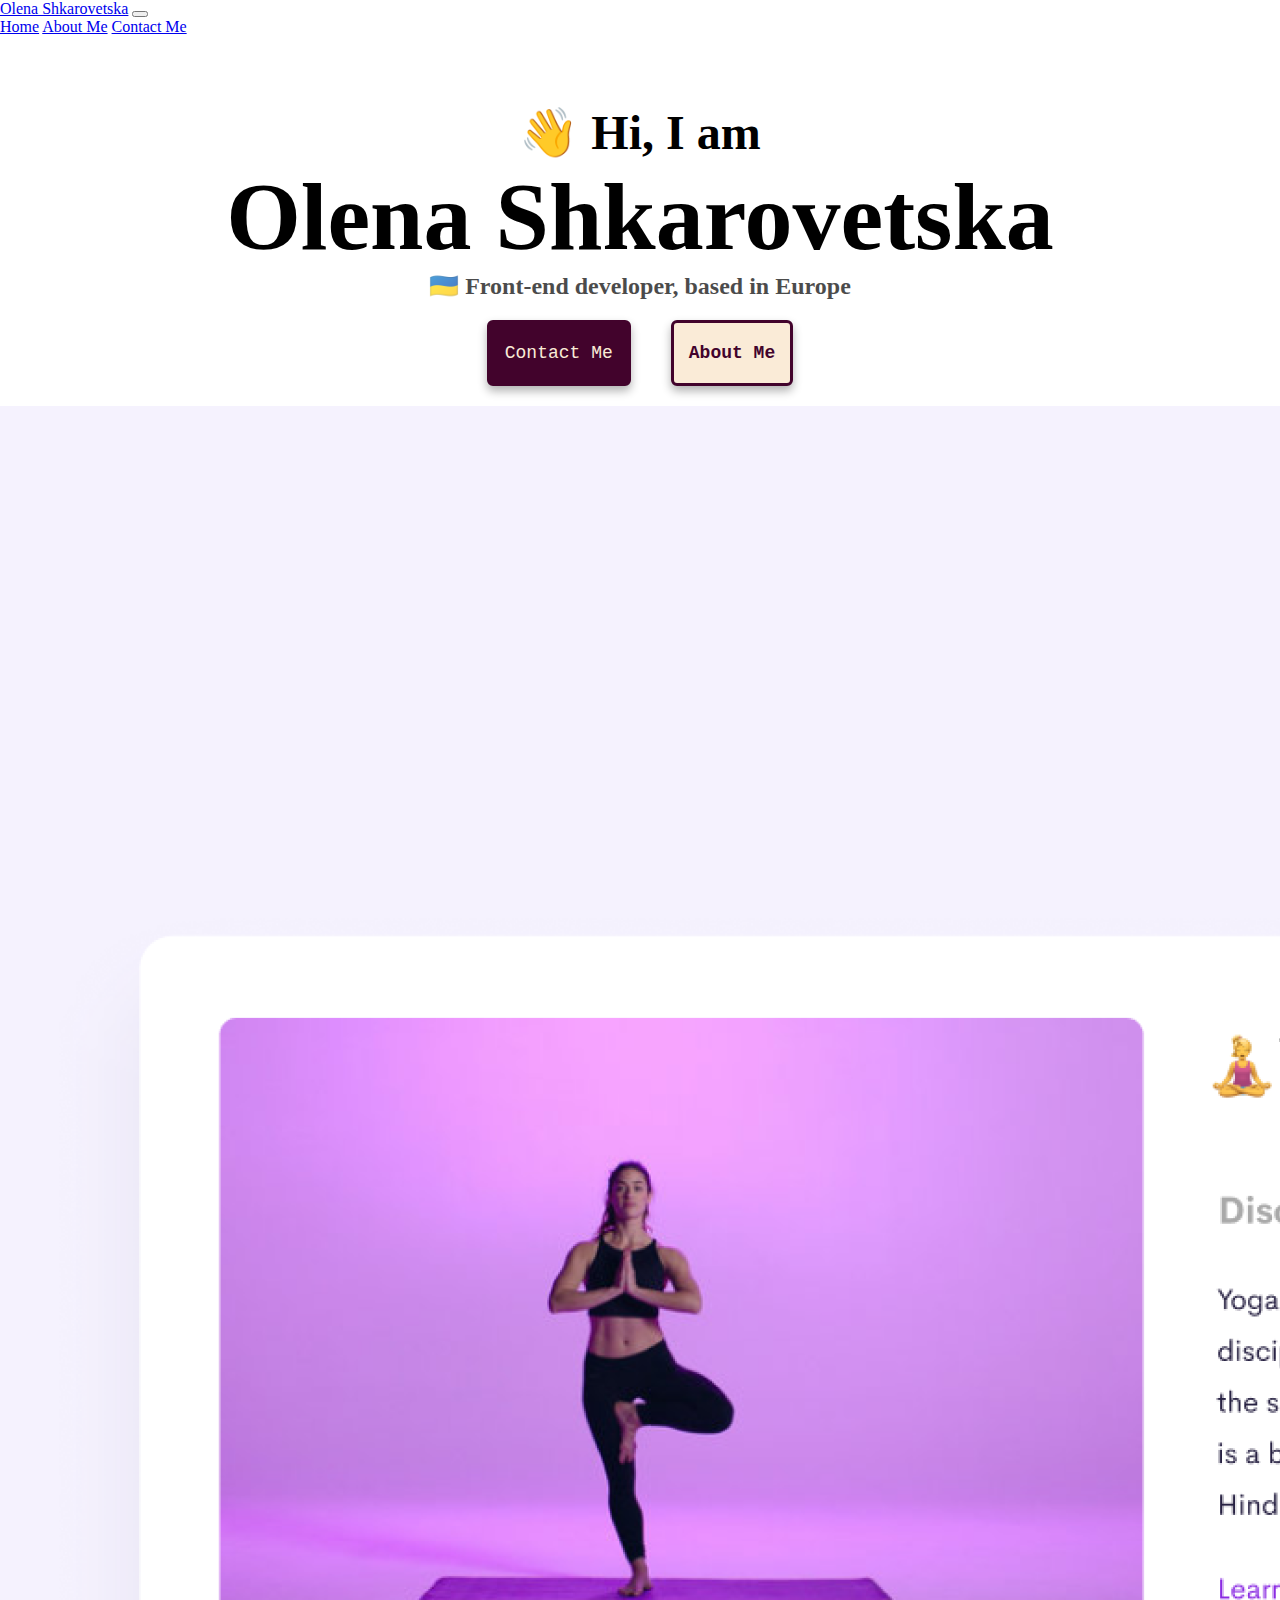
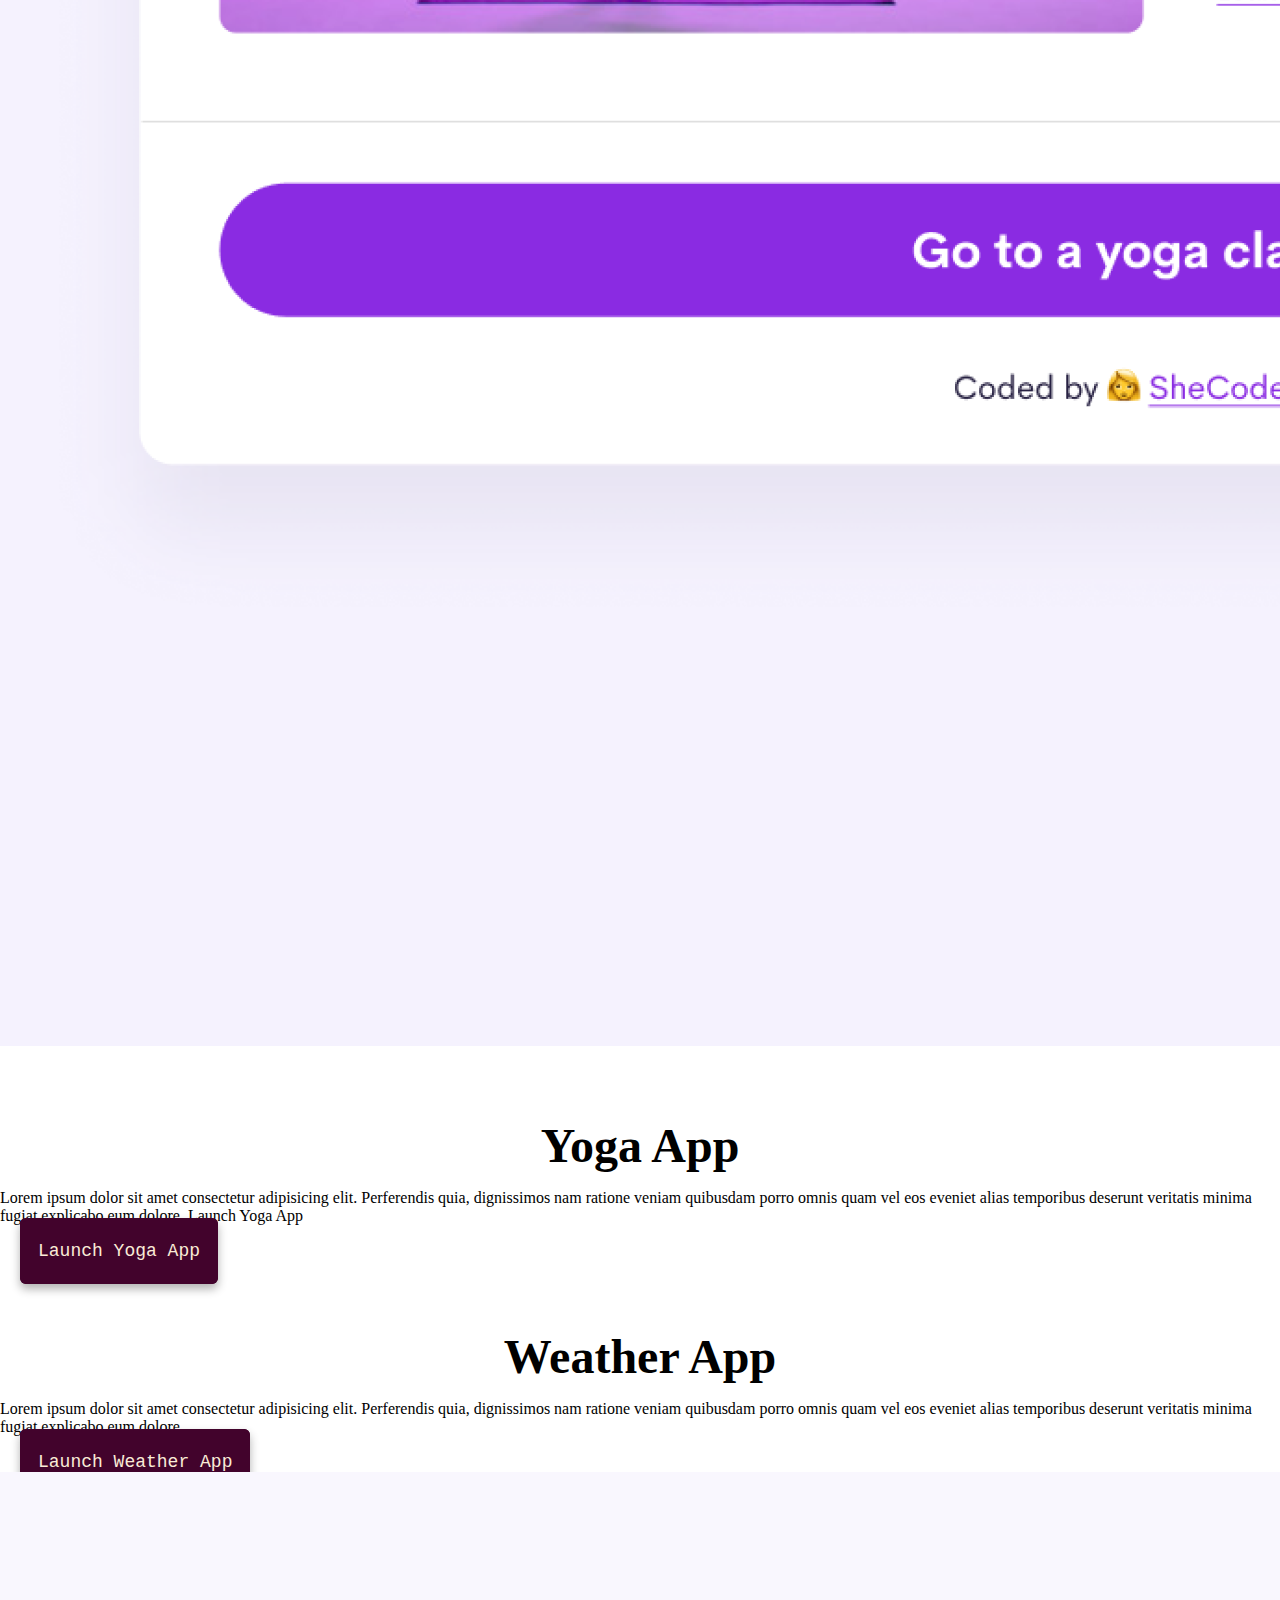
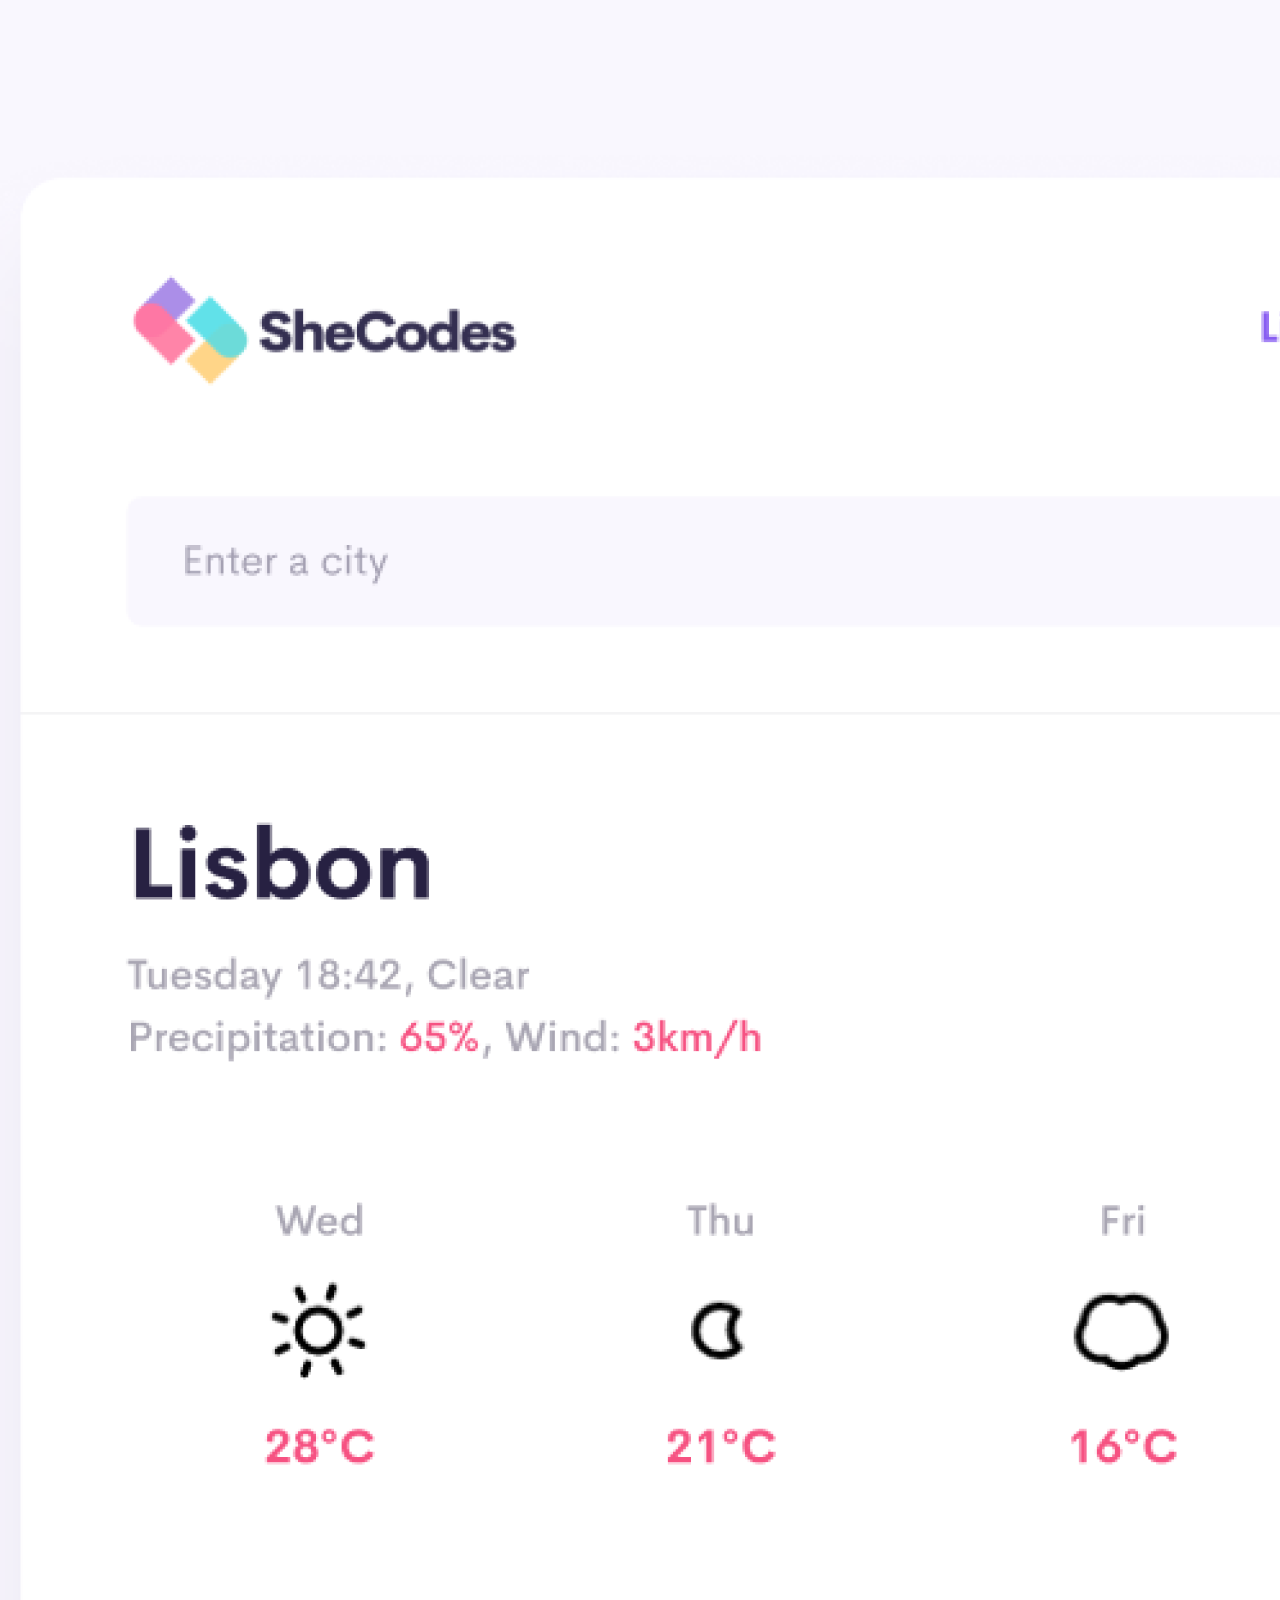
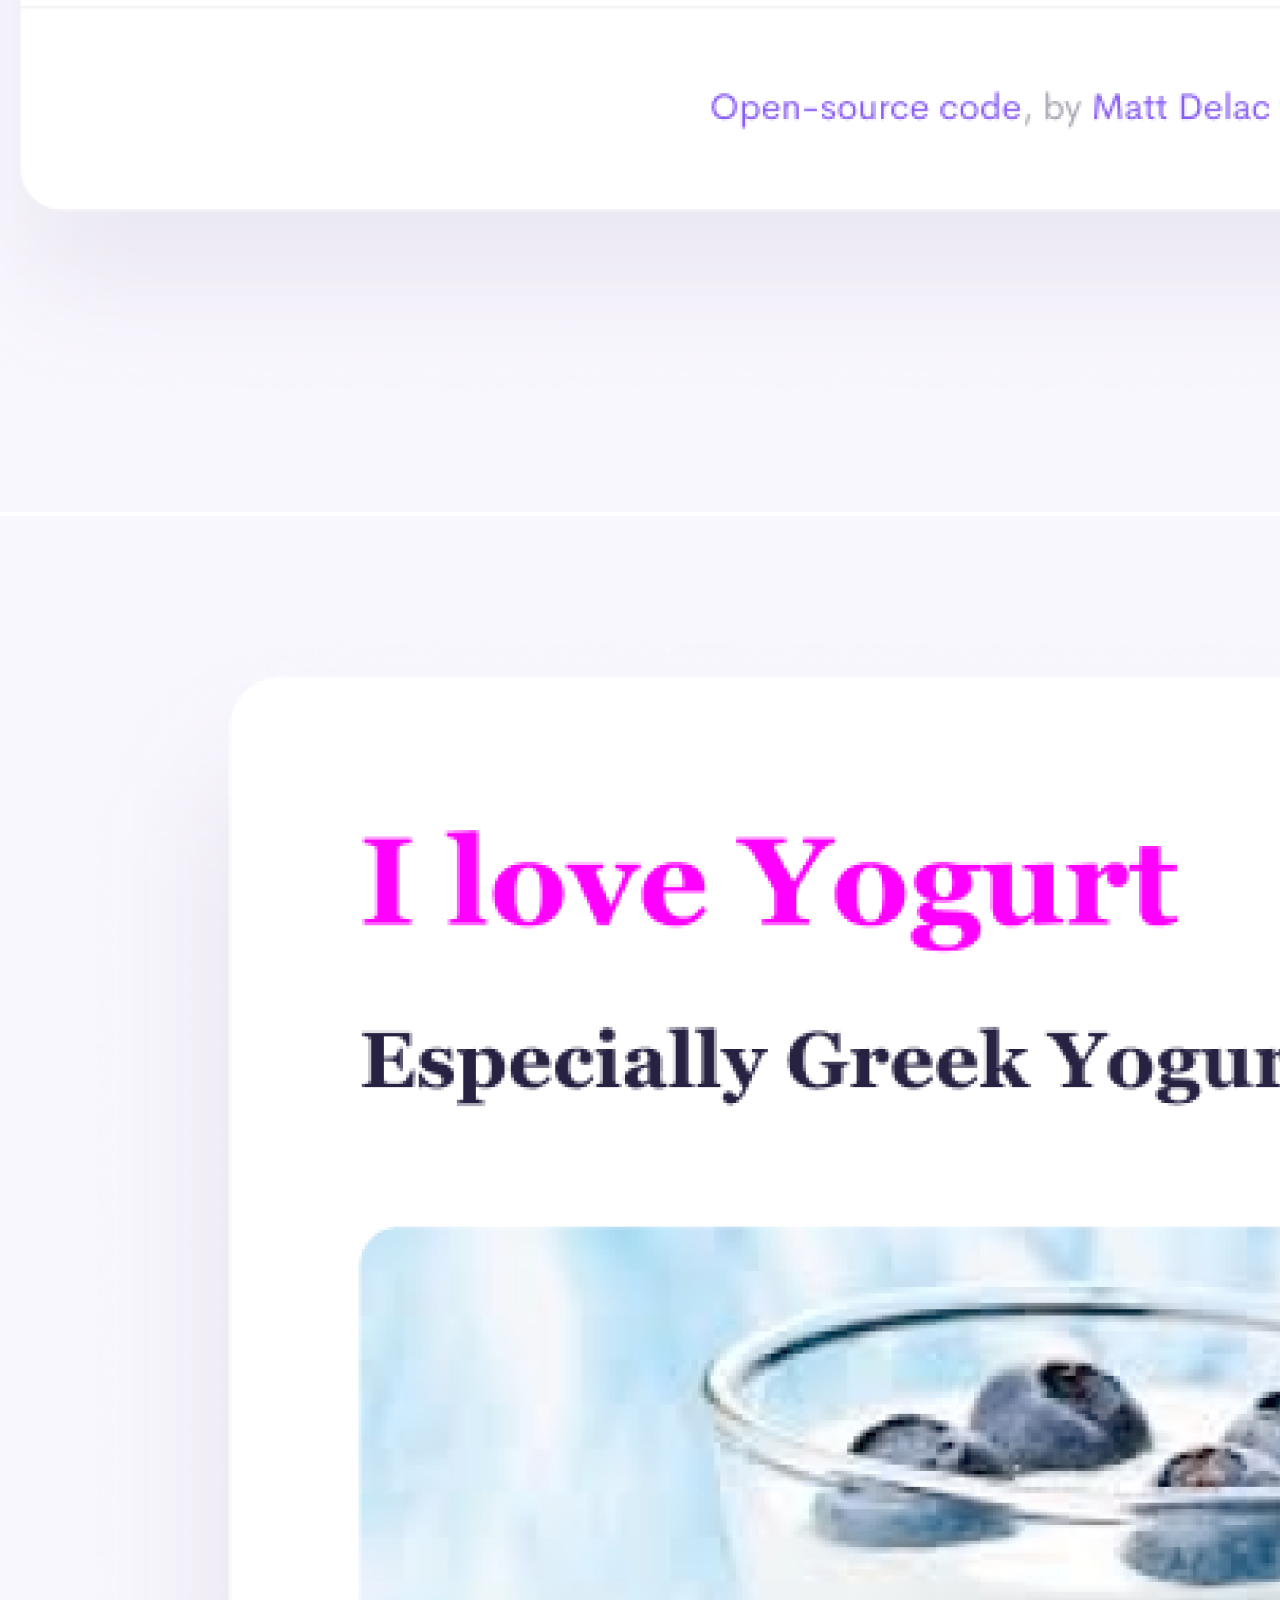
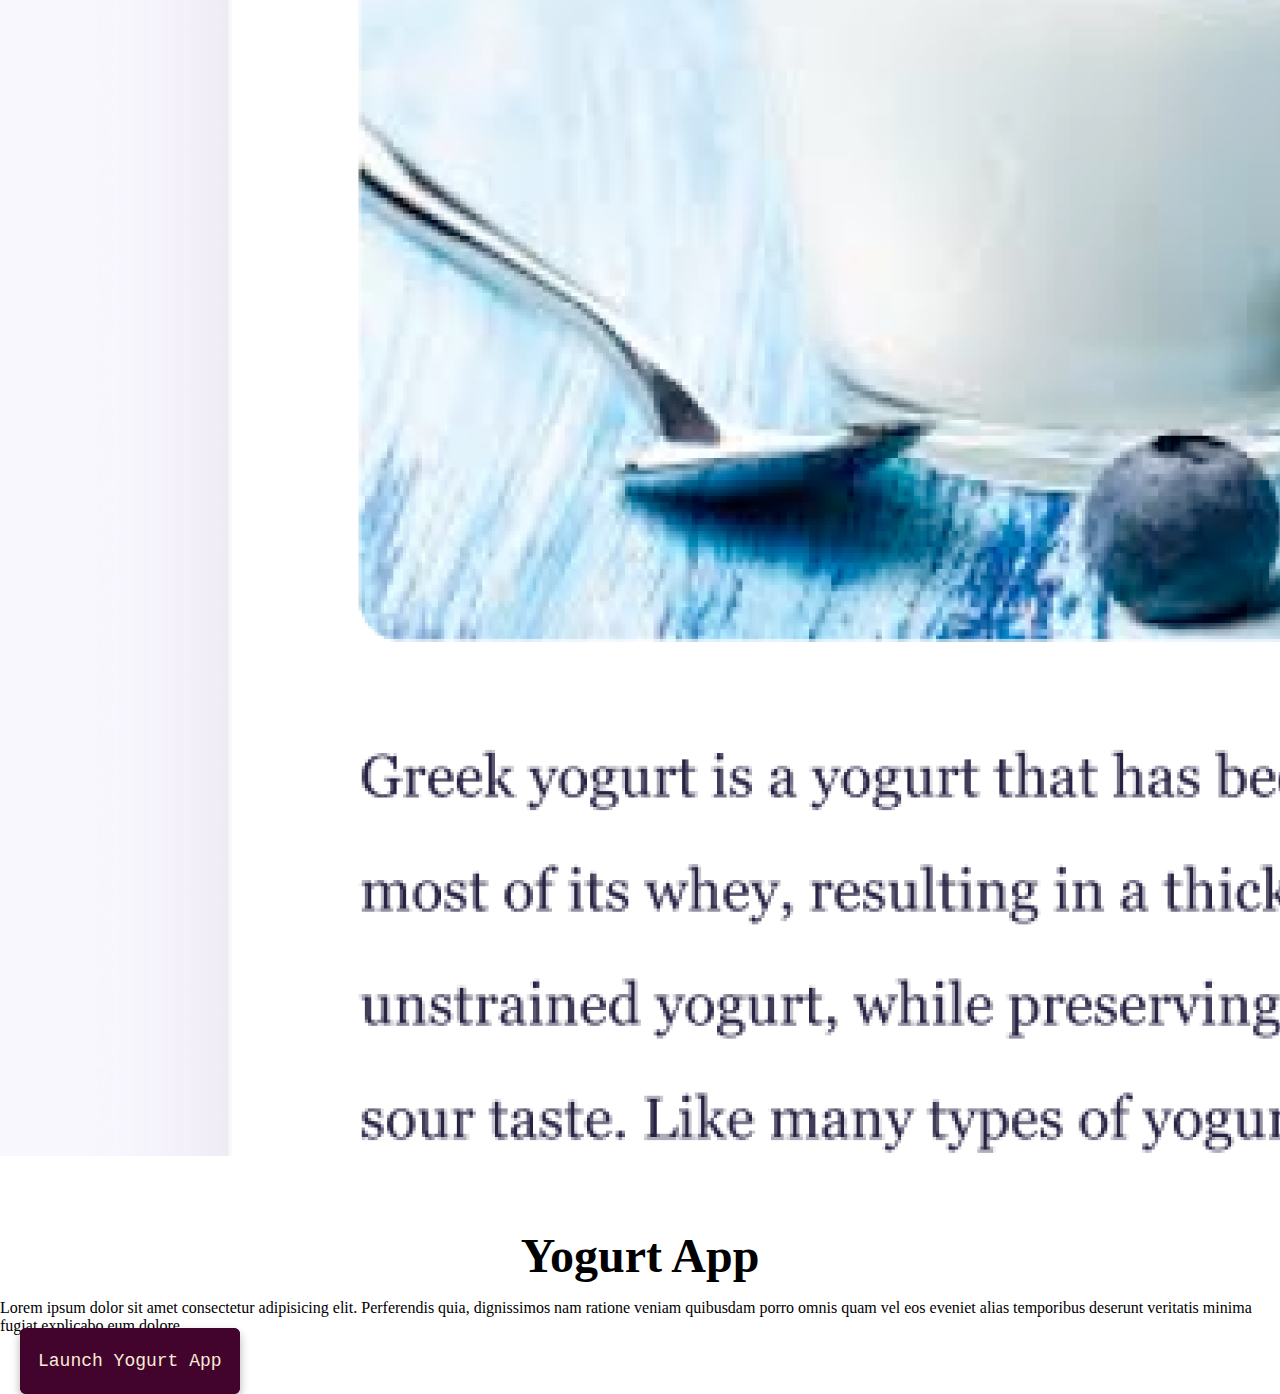
<file: index.html>
<!DOCTYPE html>
<html lang="en">
  <head>
    <meta charset="UTF-8" />
    <meta name="viewport" content="width=device-width, initial-scale=1.0" />
    <meta http-equiv="X-UA-Compatible" content="ie=edge" />
    <meta name="description" content="Olena Shkarovetska, Front-end developer, 188 satisfied customers ">
    <title>Front-end developer | Olena Shkarovetska</title>
    <link
      href="https://cdn.jsdelivr.net/npm/bootstrap@5.2.2/dist/css/bootstrap.min.css"
      rel="stylesheet"
      integrity="sha384-Zenh87qX5JnK2Jl0vWa8Ck2rdkQ2Bzep5IDxbcnCeuOxjzrPF/et3URy9Bv1WTRi"
      crossorigin="anonymous"
    />
    <script
      src="https://cdn.jsdelivr.net/npm/bootstrap@5.2.2/dist/js/bootstrap.bundle.min.js"
      integrity="sha384-OERcA2EqjJCMA+/3y+gxIOqMEjwtxJY7qPCqsdltbNJuaOe923+mo//f6V8Qbsw3"
      crossorigin="anonymous"
    ></script>
    <link rel="stylesheet" href="src/style.css" />
  </head>
  <body>
    <nav class="navbar navbar-expand-lg bg-light fixed-top">
      <div class="container-fluid">
        <a class="navbar-brand" href="#">Olena Shkarovetska</a>
        <button
          class="navbar-toggler"
          type="button"
          data-bs-toggle="collapse"
          data-bs-target="#navbarNavAltMarkup"
          aria-controls="navbarNavAltMarkup"
          aria-expanded="false"
          aria-label="Toggle navigation"
        >
          <span class="navbar-toggler-icon"></span>
        </button>
        <div class="collapse navbar-collapse" id="navbarNavAltMarkup">
          <div class="navbar-nav">
            <a class="nav-link active" aria-current="page" href="index.html"
              >Home</a
            >
            <a class="nav-link" href="about.html">About Me</a>
            <a class="nav-link" href="about.html#contact">Contact Me</a>
          </div>
        </div>
      </div>
    </nav>

    <h2>👋 Hi, I am</h2>
    <h1>Olena Shkarovetska</h1>
    <h3>🇺🇦 Front-end developer, based in Europe</h3>
    <div class="navigation-links">
      <a href="about.html#contact" class="contact-link">Contact Me</a>
      <a href="about.html" class="about-link">About Me</a>
    </div>

    <div class="container">
      <div class="row">
        <div class="col-sm-6">
          <img src="images/yoga.png" alt="yoga" class="img-fluid rounded d-none d-sm-block" />
        </div>

        <div class="col-sm-6">
          <h2 class="mb-3">Yoga App</h2>
          <p>
            Lorem ipsum dolor sit amet consectetur adipisicing elit. Perferendis
            quia, dignissimos nam ratione veniam quibusdam porro omnis quam vel
            eos eveniet alias temporibus deserunt veritatis minima fugiat
            explicabo eum dolore. Launch Yoga App
          </p>

          <div class="mt-5 primary-link-mobile">
            <a href="#" class="primary-link" title="yoga-project">Launch Yoga App</a>
          </div>
        </div>
      </div>
    

    <div class="row mt-5">
      <div class="col-sm-6">
        <h2 class="mb-3">Weather App</h2>
        <p>
          Lorem ipsum dolor sit amet consectetur adipisicing elit. Perferendis
          quia, dignissimos nam ratione veniam quibusdam porro omnis quam vel
          eos eveniet alias temporibus deserunt veritatis minima fugiat
          explicabo eum dolore.
        </p>
        <div class="mt-5 primary-link-mobile">
          <a href="#" class="primary-link" title="weather-project">Launch Weather App</a>
        </div>
      </div>

      <div class="col-sm-6">
        <img src="images/weather.png" alt="weather-project" class="img-fluid rounded d-none d-sm-block" />
      </div>

      <div class="row mt-5">
        <div class="col-sm-6">
          <img src="images/yogurt.png" alt="yogurt-project" class="img-fluid rounded d-none d-sm-block" />
        </div>

        <div class="col-sm-6">
          <h2 class="mb-3">Yogurt App</h2>
          <p>
            Lorem ipsum dolor sit amet consectetur adipisicing elit. Perferendis
            quia, dignissimos nam ratione veniam quibusdam porro omnis quam vel
            eos eveniet alias temporibus deserunt veritatis minima fugiat
            explicabo eum dolore.
          </p>
          <div class="mt-5 primary-link-mobile">
            <a href="#" class="primary-link" title="yogurt-project">Launch Yogurt App</a>
          </div>
        </div>
      </div>
    </div>
  </body>
</html>
</file>
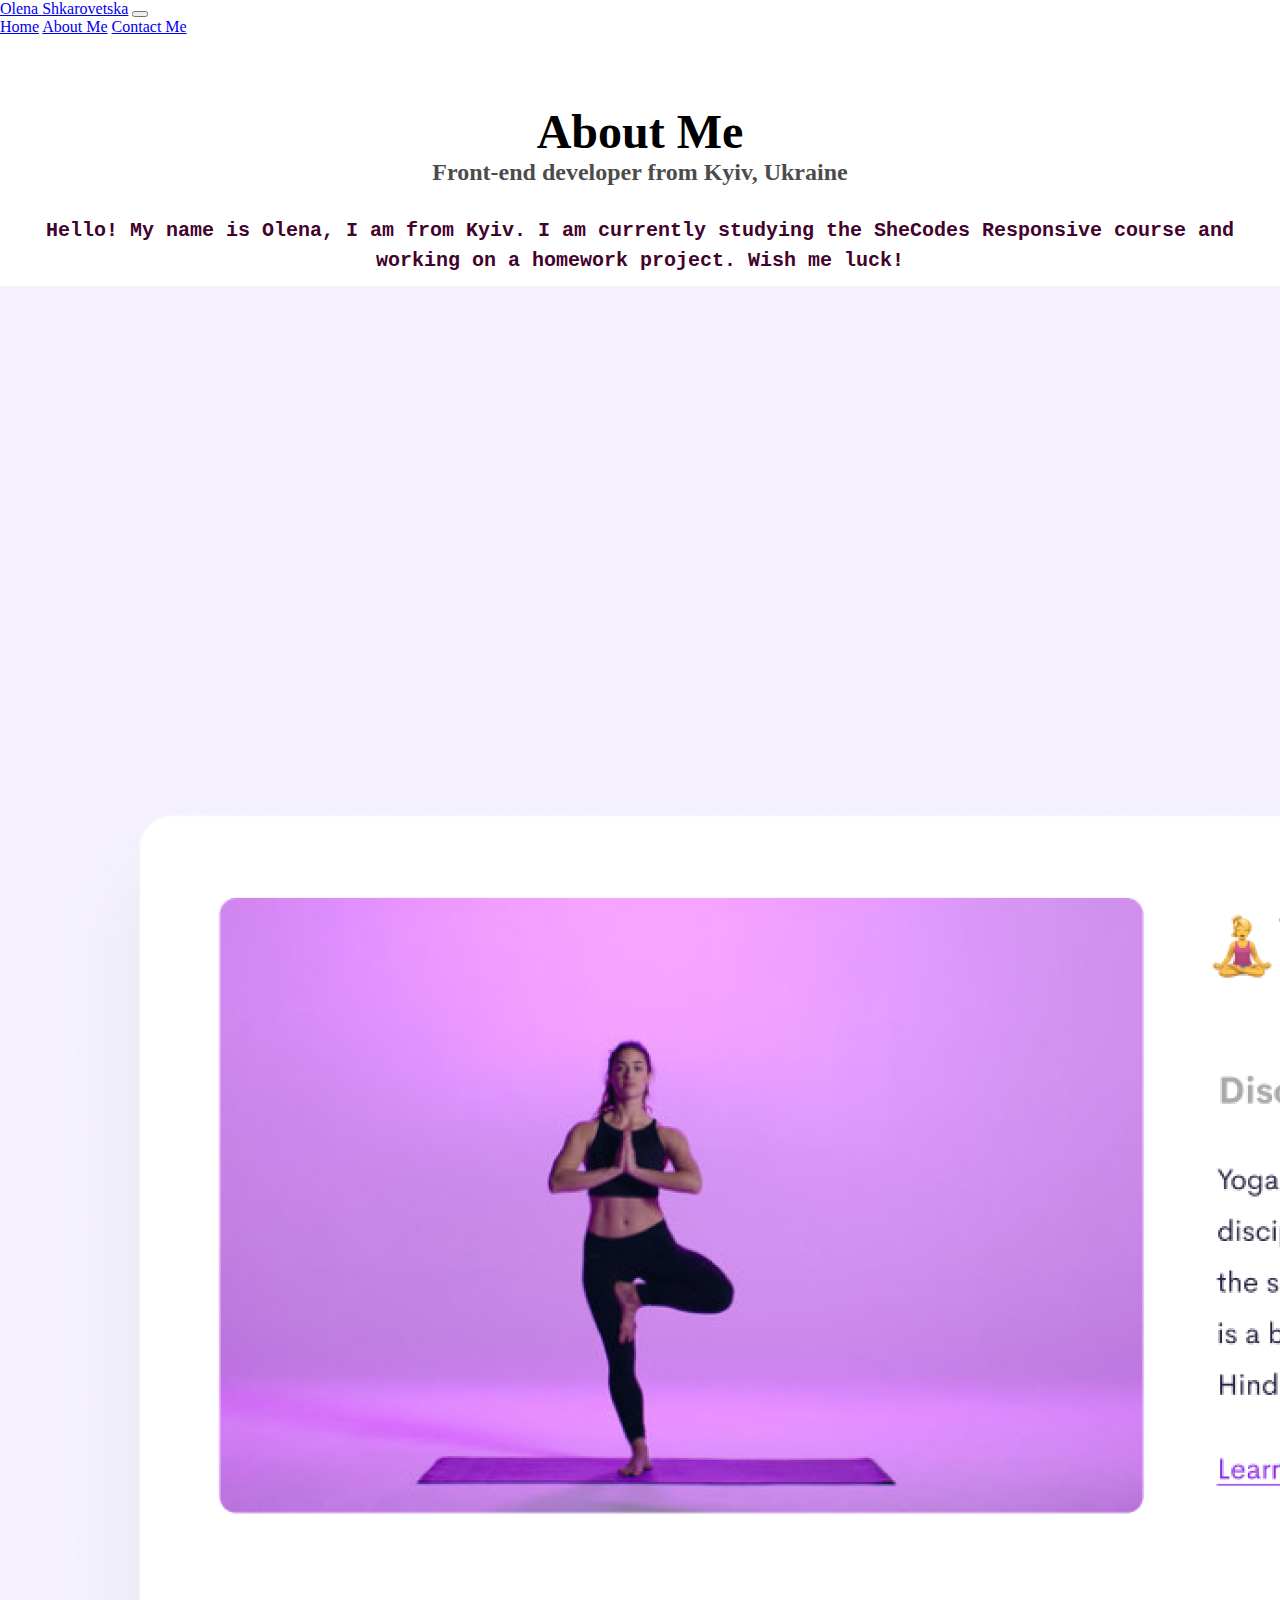
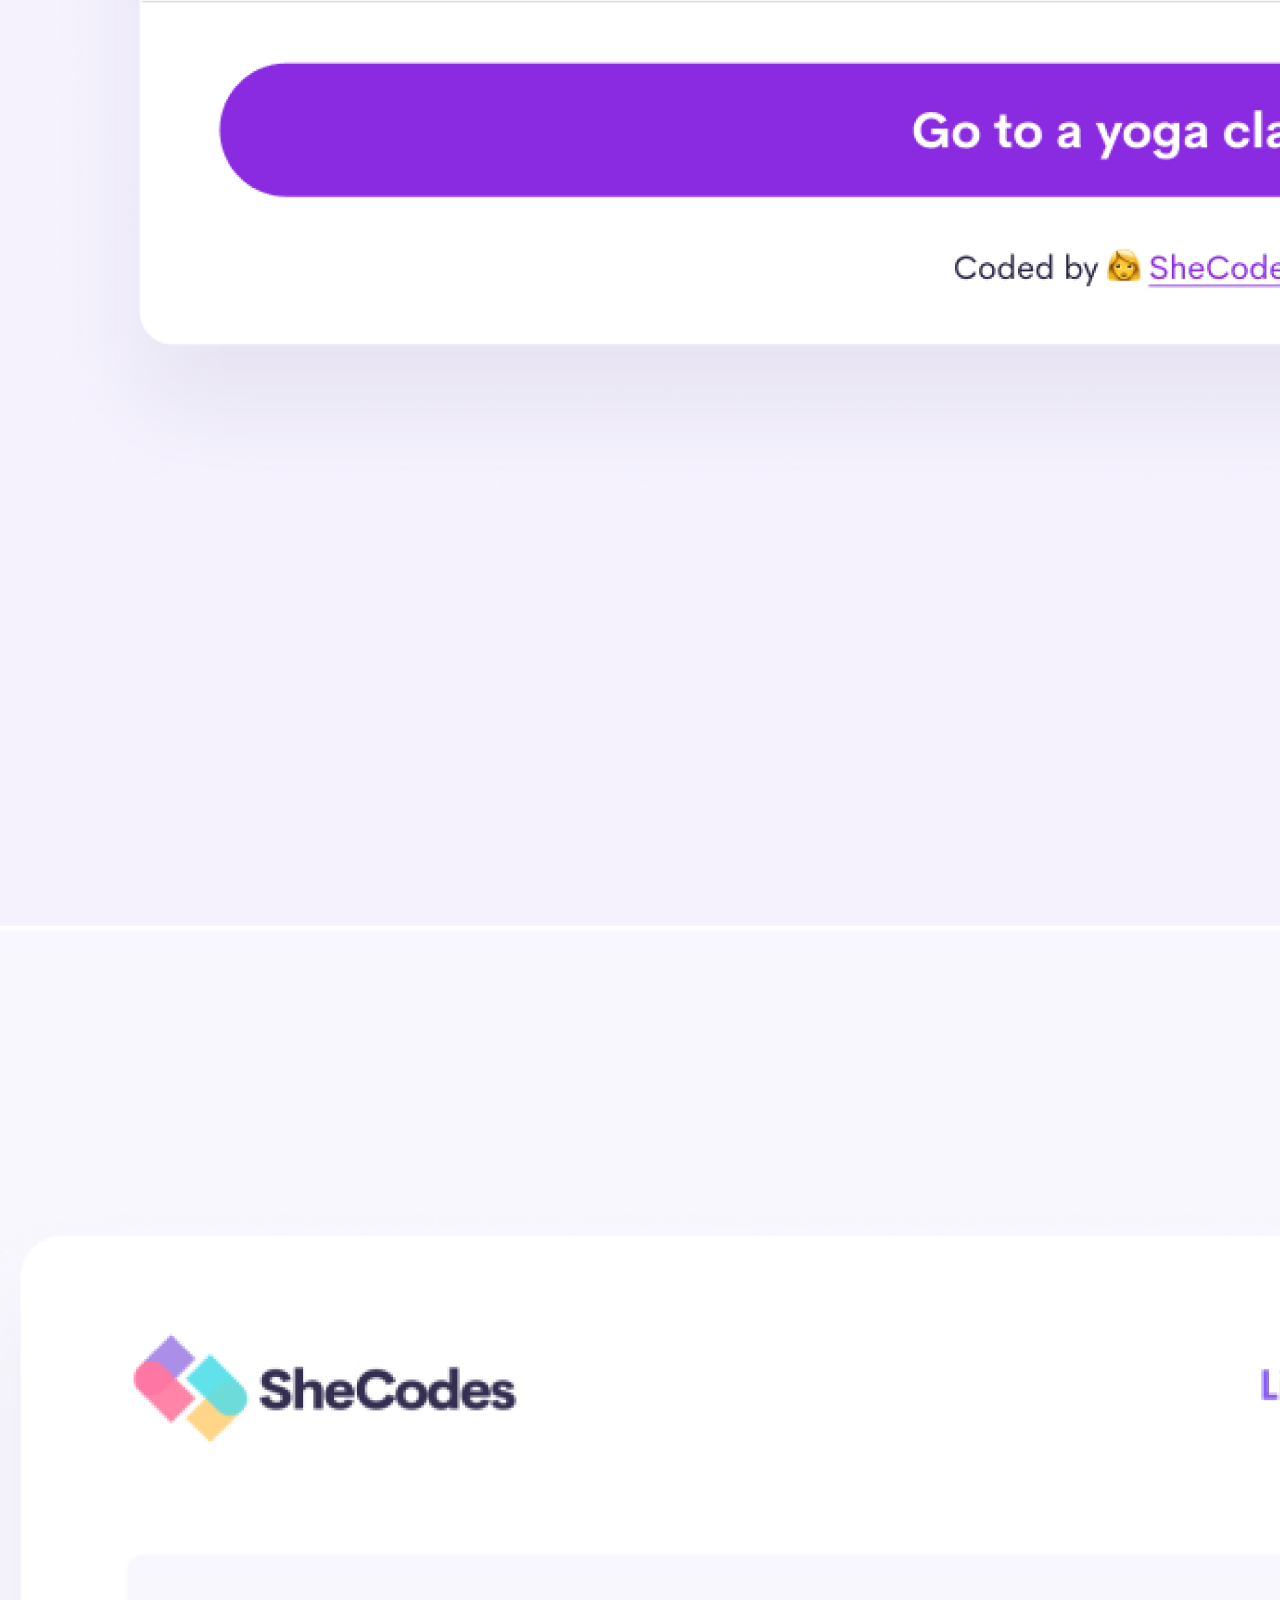
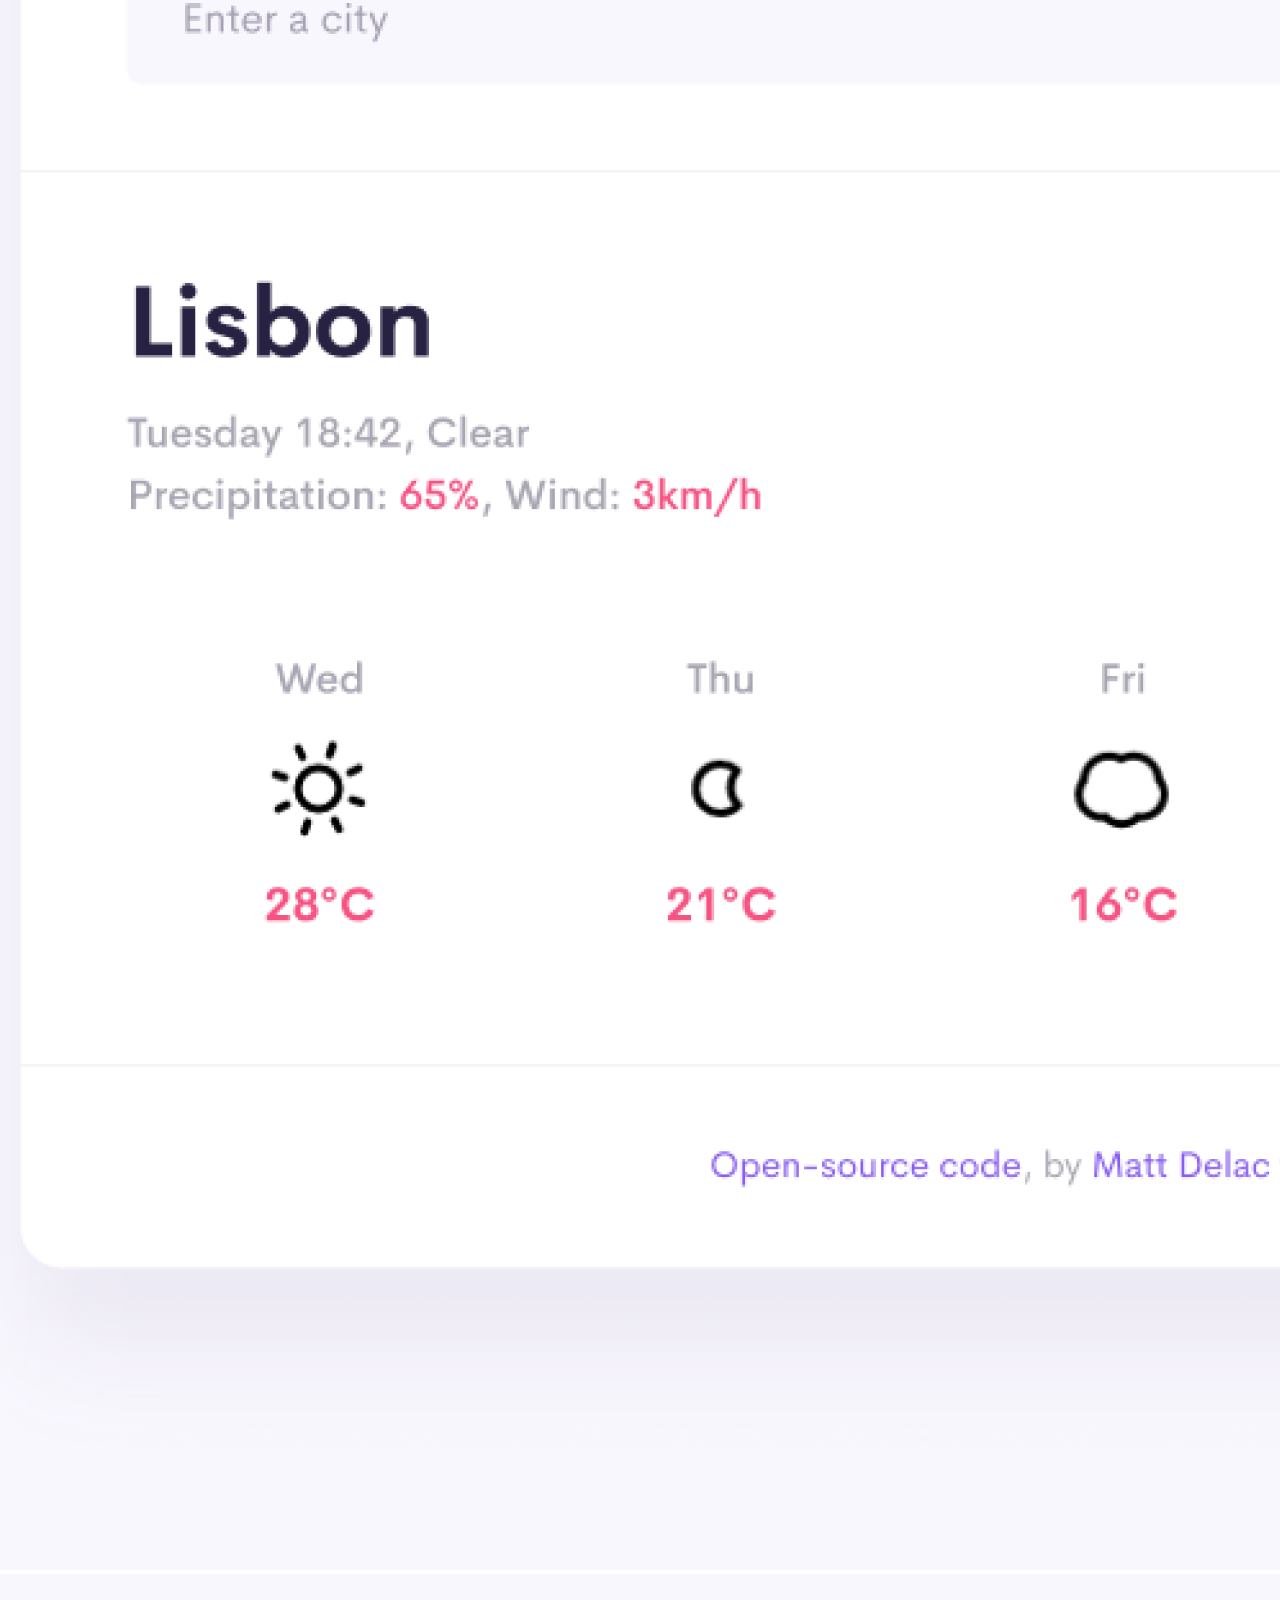
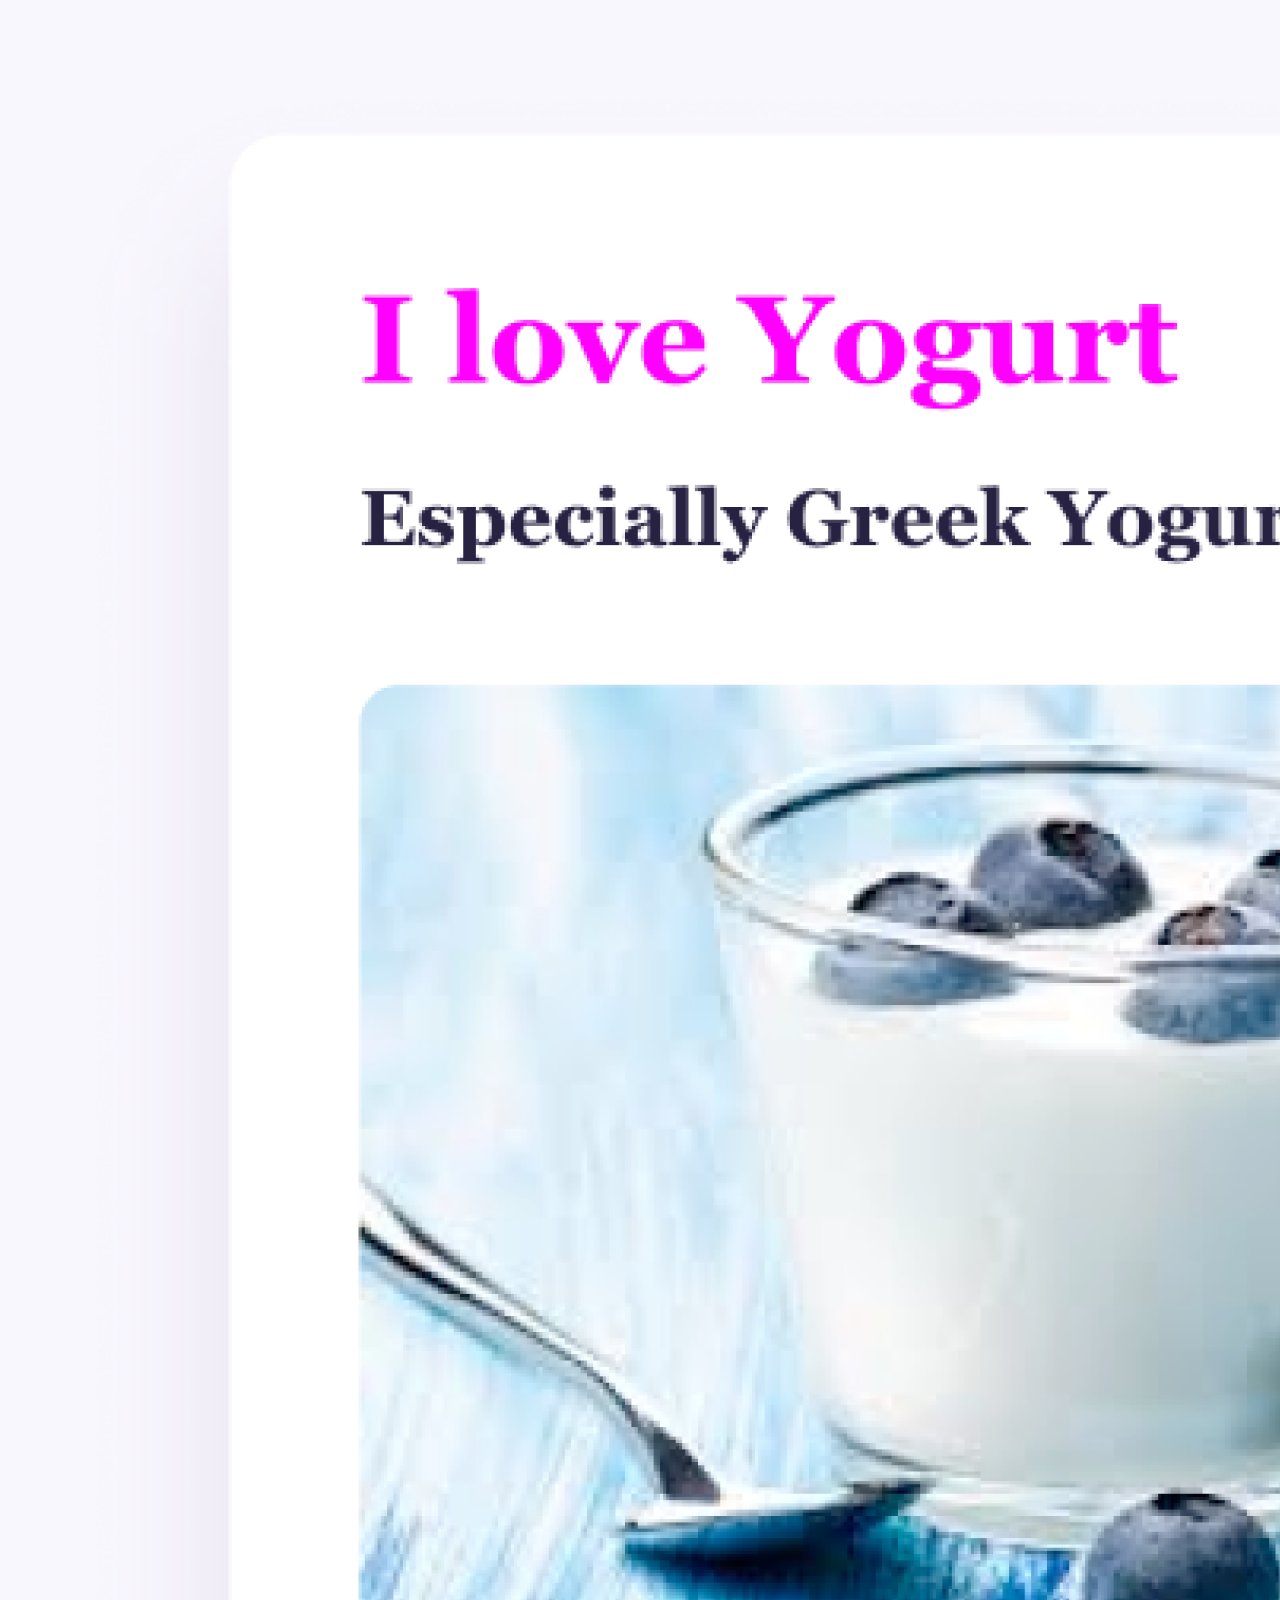
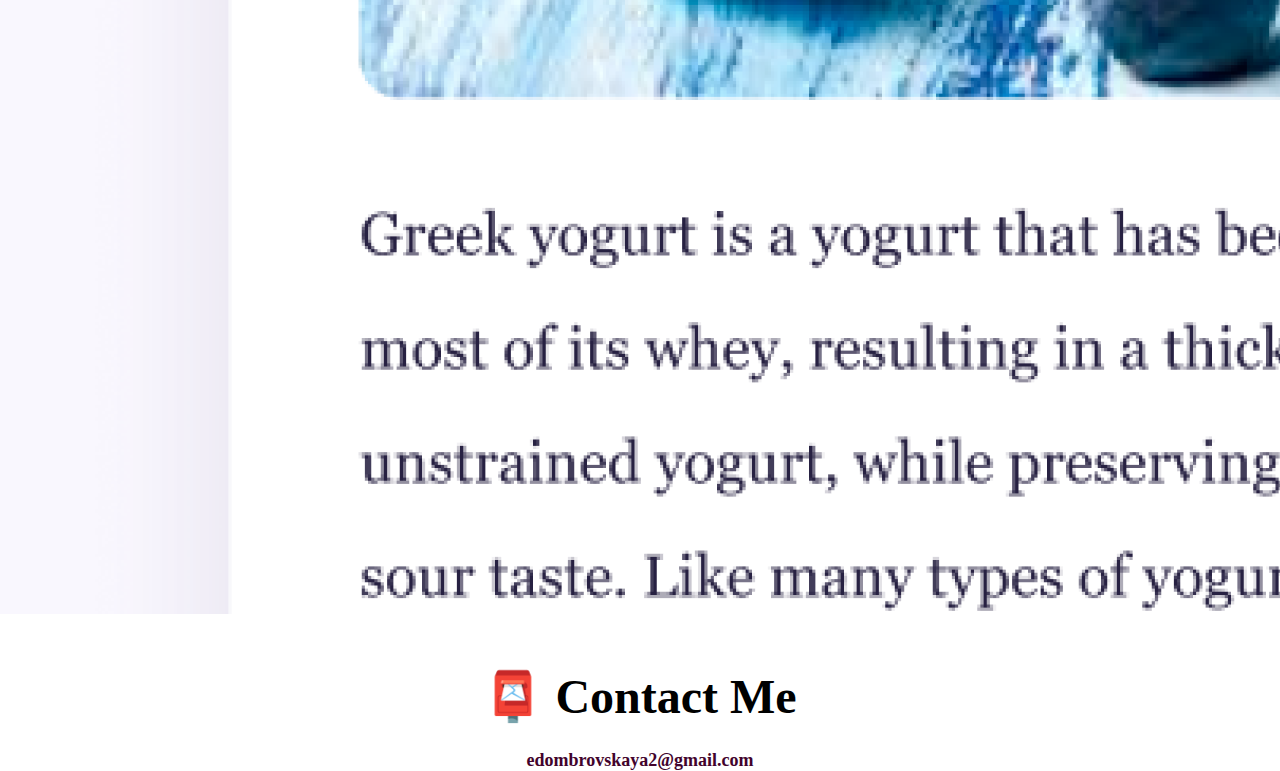
<file: about.html>
<!DOCTYPE html>
<html lang="en">
  <head>
    <meta charset="UTF-8" />
    <meta name="viewport" content="width=device-width, initial-scale=1.0" />
    <meta http-equiv="X-UA-Compatible" content="ie=edge" />
    <meta name="description" content="I work for 100% results, I realize all the wishes of the customer.">
    <title>let's get to know each other</title>
    <link
      href="https://cdn.jsdelivr.net/npm/bootstrap@5.2.2/dist/css/bootstrap.min.css"
      rel="stylesheet"
      integrity="sha384-Zenh87qX5JnK2Jl0vWa8Ck2rdkQ2Bzep5IDxbcnCeuOxjzrPF/et3URy9Bv1WTRi"
      crossorigin="anonymous"
    />
    <script
      src="https://cdn.jsdelivr.net/npm/bootstrap@5.2.2/dist/js/bootstrap.bundle.min.js"
      integrity="sha384-OERcA2EqjJCMA+/3y+gxIOqMEjwtxJY7qPCqsdltbNJuaOe923+mo//f6V8Qbsw3"
      crossorigin="anonymous"
    ></script>
    <link rel="stylesheet" href="src/style.css" />
  </head>
  <body>
    <nav class="navbar navbar-expand-lg bg-light fixed-top">
      <div class="container-fluid">
        <a class="navbar-brand" href="#">Olena Shkarovetska</a>
        <button
          class="navbar-toggler"
          type="button"
          data-bs-toggle="collapse"
          data-bs-target="#navbarNavAltMarkup"
          aria-controls="navbarNavAltMarkup"
          aria-expanded="false"
          aria-label="Toggle navigation"
        >
          <span class="navbar-toggler-icon"></span>
        </button>
        <div class="collapse navbar-collapse" id="navbarNavAltMarkup">
          <div class="navbar-nav">
            <a class="nav-link active" aria-current="page" href="index.html"
              >Home</a
            >
            <a class="nav-link" href="about.html">About Me</a>
            <a class="nav-link" href="about.html#contact">Contact Me</a>
          </div>
        </div>
      </div>
    </nav>

    <h2>About Me</h2>
    <h3>Front-end developer from Kyiv, Ukraine</h3>

    <div class="about-paragraph">
      <p>
        Hello! My name is Olena, I am from Kyiv. I am currently studying the
        SheCodes Responsive course and working on a homework project. Wish me
        luck!
      </p>
    </div>

    <div class="container">
      <div class="row">
        <div class="col-sm-4">
          <img
            src="images/yoga.png"
            alt=""
            class="img-fluid p-2 shadow rounded"
          />
        </div>
        <div class="col-sm-4">
          <img
            src="images/weather.png"
            alt=""
            class="img-fluid p-2 shadow rounded"
          />
        </div>
        <div class="col-sm-4">
          <img
            src="images/yogurt.png"
            alt=""
            class="img-fluid p-2 shadow rounded"
          />
        </div>
      </div>
    </div>

    <h2 class="contact-me" id="contact">📮 Contact Me</h2>
    <a href="mailto:edombrovskaya2@gmail.com" class="mail-link"
      >edombrovskaya2@gmail.com</a
    >
  </body>
</html>
</file>
<file: src/style.css>
:root {
  --main-color: #42032c;
  --secondary-color: antiquewhite;
  --box-shadow: 0 5px 10px rgba(0, 0, 0, 0.3);
}



body {
  margin: 0 auto;
  
}

h1,
h2,
h3 {
  text-align: center;
  margin: 0;
}
h2 {
  display: block;
  font-size: 48px;
  margin-top: 68px;
}

h1 {
  font-size: 96px;
}

h3 {
  font-size: 24px;
  opacity: 0.7;
}

.about-paragraph {
  text-align: center;
  color: var(--main-color);
  margin-top: 30px;
  font-weight: bold;
  font-family: "Courier New", Courier, monospace;
  font-size: 20px;
  line-height: 1.5;
}

.navigation-links {
  display: flex;
  justify-content: center;
}

.navigation-links a {
  margin: 20px;
  padding: 20px 15px;
  text-decoration: none;
  font-size: 18px;
  border-radius: 6px;
  font-family: "Courier New", Courier, monospace;
  box-shadow: var(--box-shadow);
  text-align: center;
  border: 3px solid var(--main-color);
}

.contact-link {
  background: var(--main-color);
  color: var(--secondary-color);
  font-weight: 16px;
}

.contact-link:hover {
  color: var(--secondary-color);
}

.about-link {
  background: var(--secondary-color);
  color: var(--main-color);
  font-weight: bold;
}

.about-link:hover {
  color: var(--main-color);
}

.homepage-link {
  display: block;
  text-align: center;
  color: var(--main-color);
  margin-top: 30px;
}

.contact-me {
  margin-top: 50px;
}
.mail-link {
  color: var(--main-color);
  display: block;
  text-align: center;
  margin-top: 25px;
  font-size: 18px;
  font-weight: bold;
  text-decoration: none;
}

.mail-link:hover {
  text-decoration: underline;
}

.about-paragraph p {
  margin: 10px;
}

.primary-link {
  text-decoration: none;
  color: var(--secondary-color);
  margin: 20px;
  padding: 20px 15px;

  font-size: 18px;
  border-radius: 6px;
  font-family: "Courier New", Courier, monospace;
  box-shadow: var(--box-shadow);
  text-align: center;
  border: 3px solid var(--main-color);
  background: var(--main-color);
}

.primary-link:hover {
  color: var(--secondary-color);
}

@media (max-width: 600px) {
  h1 {
     font-size: 48px;
  }

  h2 {
    font-size: 38px;
  }

  .primary-link-mobile {
    text-align: center;
  }
}
</file>
